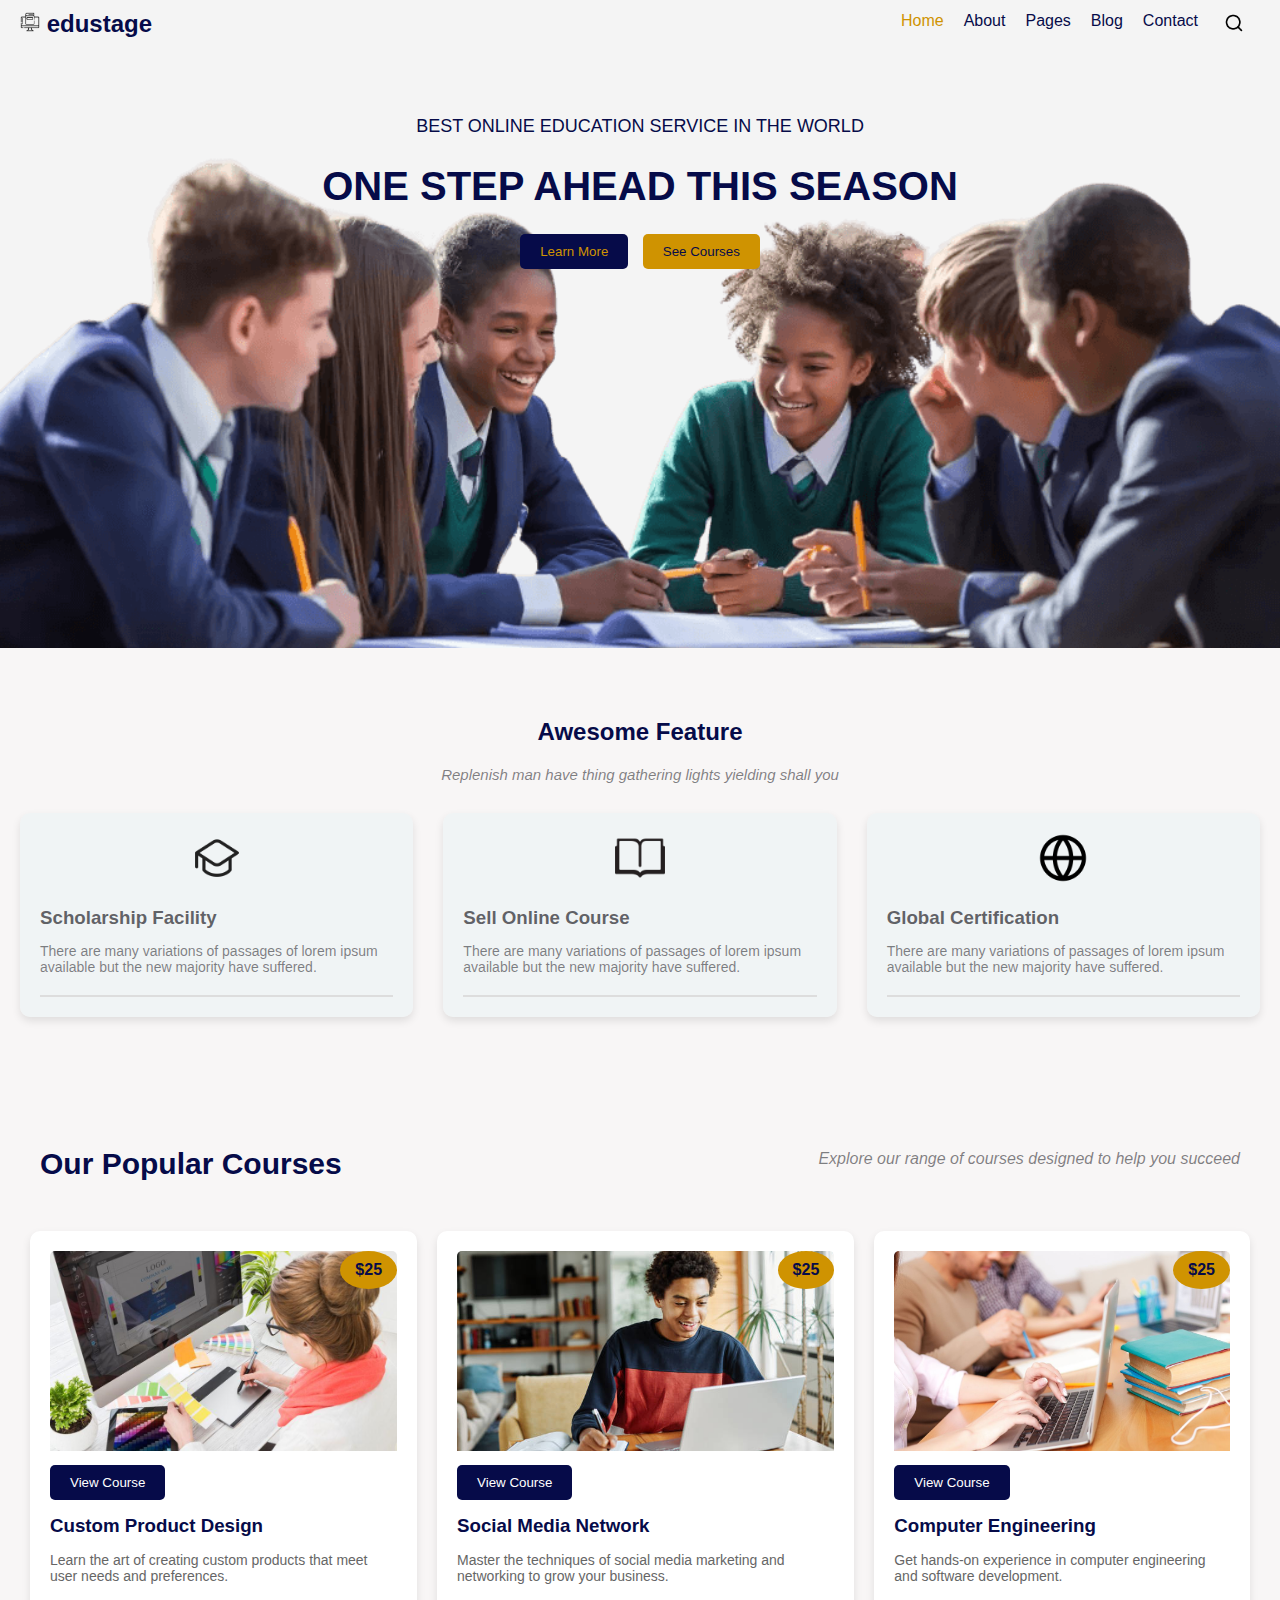
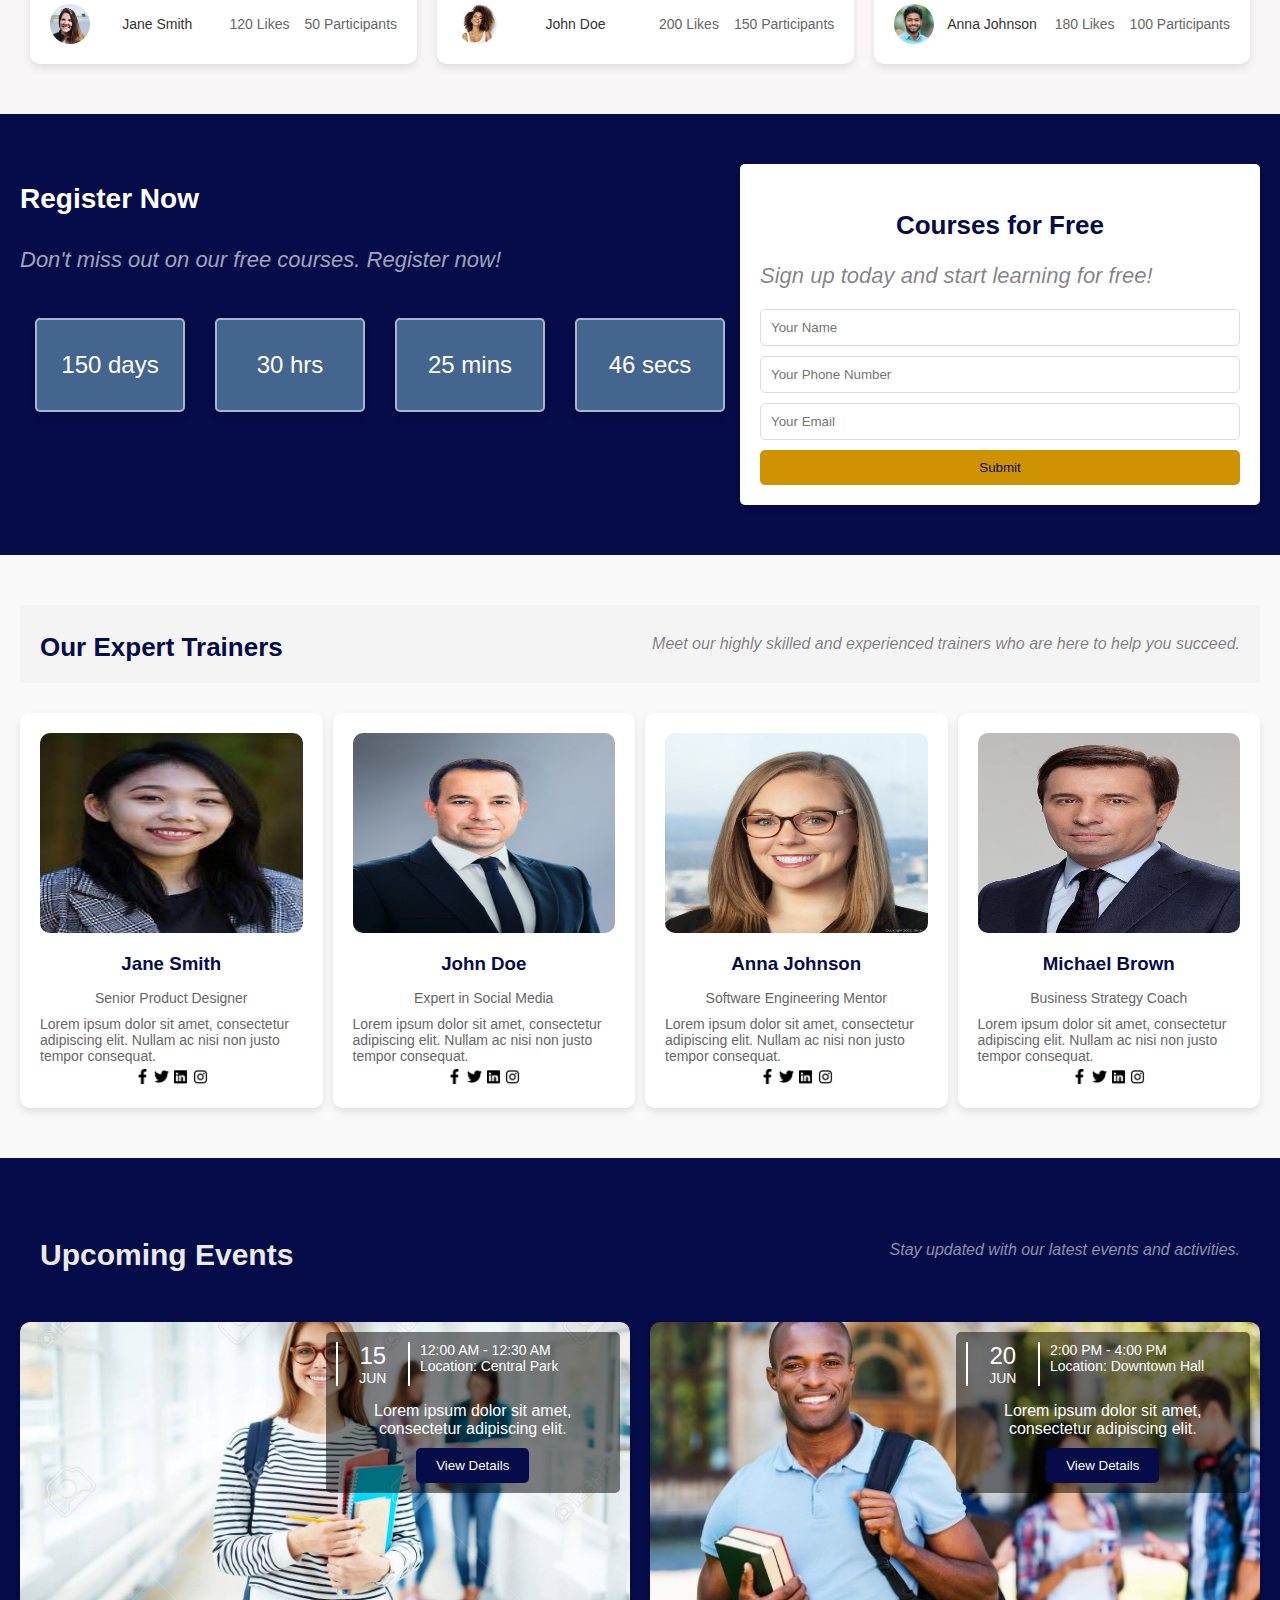
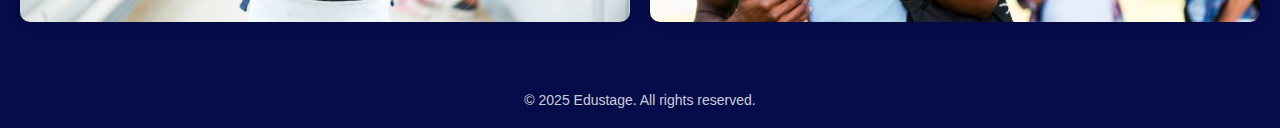
<file: lab4/index4.html>
<!DOCTYPE html>
<html lang="en">
<head>
    <meta charset="UTF-8">
    <meta name="viewport" content="width=device-width, initial-scale=1.0">
    <title>Edustage</title>
    <link rel="stylesheet" href="style4..css">
</head>
<body>
<!-- Header Section -->
<header>
    <div class="logo"><a href="#">
        <img src="icons/study.png" alt="Study Icon" class="icon-study" />
        edustage
    </a></div>
    <nav>
        <ul>
            <li><a href="#"><div class="header-home">Home</div></a></li>
            <li><a href="#">About</a></li>
            <li><a href="#">Pages</a></li>
            <li><a href="#">Blog</a></li>
            <li><a href="#">Contact</a></li>
            <li><button class="button-search"><img src="icons/search.png" alt="Search Icon" class="icon-search" /></button></li>
        </ul>
    </nav>
</header>

<!-- Banner Section -->
<section class="banner">
    <p>BEST ONLINE EDUCATION SERVICE IN THE WORLD</p>
    <h1>ONE STEP AHEAD THIS SEASON</h1>
    <div class="banner-buttons">
        <button class="banner-button-learn-more">Learn More</button>
        <button class="banner-button-see-courses">See Courses</button>
    </div>
</section>

<!-- Awesome Feature Section -->
<section class="features">
    <div class="features-section-header">
        <h2>Awesome Feature</h2>
        <p>Replenish man have thing gathering lights yielding shall you</p>
    </div>
    <div class="feature-container">
        <div class="feature-card">
            <div class="icon-placeholder">
                <img src="icons/scholar.png" alt="Scholar Icon" />
            </div>
            <h3>Scholarship Facility</h3>
            <p>There are many variations of passages of lorem ipsum available but the new majority have suffered.</p>
            <div class="card-line"></div>
        </div>
        <div class="feature-card">
            <div class="icon-placeholder">
                <img src="icons/courses.png" alt="Courses Icon" />
            </div>
            <h3>Sell Online Course</h3>
            <p>There are many variations of passages of lorem ipsum available but the new majority have suffered.</p>
            <div class="card-line"></div>
        </div>
        <div class="feature-card">
            <div class="icon-placeholder">
                <img src="icons/world.png" alt="World Icon" />
            </div>
            <h3>Global Certification</h3>
            <p>There are many variations of passages of lorem ipsum available but the new majority have suffered.</p>
            <div class="card-line"></div>
        </div>
    </div>
</section>

<!-- Our Popular Courses Section -->
<section class="courses">
    <header class="courses-header">
        <h1>Our Popular Courses</h1>
        <p>Explore our range of courses designed to help you succeed</p>
    </header>
    <div class="course-container">
        <div class="course-card">
            <img src="images/design.jpg" alt="Custom Product Design">
            <div class="price-circle">$25</div>
            <button>View Course</button>
            <h3>Custom Product Design</h3>
            <p>Learn the art of creating custom products that meet user needs and preferences.</p>
            <div class="mentor-info">
                <img src="images/mentor1.jpg" alt="Mentor Photo">
                <span>Jane Smith</span>
                <div class="course-stats">
                    <span><i class="fa fa-thumbs-up"></i> 120 Likes</span>
                    <span><i class="fa fa-users"></i> 50 Participants</span>
                </div>
            </div>
        </div>
        <div class="course-card">
            <img src="images/network.jpg" alt="Social Media Network">
            <div class="price-circle">$25</div>
            <button>View Course</button>
            <h3>Social Media Network</h3>
            <p>Master the techniques of social media marketing and networking to grow your business.</p>
            <div class="mentor-info">
                <img src="images/mentor2.jpg" alt="Mentor Photo">
                <span>John Doe</span>
                <div class="course-stats">
                    <span><i class="fa fa-thumbs-up"></i> 200 Likes</span>
                    <span><i class="fa fa-users"></i> 150 Participants</span>
                    </div>
            </div>
        </div>
        <div class="course-card">
            <img src="images/engeneer.jpg" alt="Computer Engineering">
            <div class="price-circle">$25</div>
            <button>View Course</button>
            <h3>Computer Engineering</h3>
            <p>Get hands-on experience in computer engineering and software development.</p>
            <div class="mentor-info">
                <img src="images/mentor3.jpg" alt="Mentor Photo">
                <span>Anna Johnson</span>
                <div class="course-stats">
                    <span><i class="fa fa-thumbs-up"></i> 180 Likes</span>
                    <span><i class="fa fa-users"></i> 100 Participants</span>
                </div>
            </div>
        </div>
    </div>
</section>

<!-- Register Now Section -->
<section class="register">
    <div class="register-content">
        <div class="timer">
            <h1>Register Now</h1>
            <p>Don't miss out on our free courses. Register now!</p>
            <div class="timer-cards">
                <div class="time-card">
                    <div class="time-value">150 days</div>
                </div>
                <div class="time-card">
                    <div class="time-value">30 hrs</div>
                </div>
                <div class="time-card">
                    <div class="time-value">25 mins</div>
                </div>
                <div class="time-card">
                    <div class="time-value">46 secs</div>
                </div>
            </div>
        </div>
        <div class="register-form">
            <h3>Courses for Free</h3>
            <p>Sign up today and start learning for free!</p>
            <form>
                <input type="text" placeholder="Your Name">
                <input type="tel" placeholder="Your Phone Number">
                <input type="email" placeholder="Your Email">
                <button type="submit">Submit</button>
            </form>
        </div>
    </div>
</section>

<!-- Our Expert Trainers Section -->
<section class="trainers">
    <header class="trainers-header">
        <h1>Our Expert Trainers</h1>
        <p>Meet our highly skilled and experienced trainers who are here to help you succeed.</p>
    </header>
    <div class="trainers-container">
        <div class="trainer-card">
            <img src="images/trainer1.jpeg" alt="Trainer Photo">
            <h3>Jane Smith</h3>
            <p>Senior Product Designer</p>
            <p>Lorem ipsum dolor sit amet, consectetur adipiscing elit. Nullam ac nisi non justo tempor consequat.</p>
            <div class="trainer-icons">
                <a href="#" class="icon facebook" title="Facebook"></a>
                <a href="#" class="icon twitter" title="Twitter"></a>
                <a href="#" class="icon linkedin" title="LinkedIn"></a>
                <a href="#" class="icon instagram" title="Instagram"></a>
            </div>
        </div>
        <div class="trainer-card">
            <img src="images/trainer2.jpg" alt="Trainer Photo">
            <h3>John Doe</h3>
            <p>Expert in Social Media</p>
            <p>Lorem ipsum dolor sit amet, consectetur adipiscing elit. Nullam ac nisi non justo tempor consequat.</p>
            <div class="trainer-icons">
                <a href="#" class="icon facebook" title="Facebook"></a>
                <a href="#" class="icon twitter" title="Twitter"></a>
                <a href="#" class="icon linkedin" title="LinkedIn"></a>
                <a href="#" class="icon instagram" title="Instagram"></a>
            </div>
        </div>
        <div class="trainer-card">
            <img src="images/trainer3.jpg" alt="Trainer Photo">
            <h3>Anna Johnson</h3>
            <p>Software Engineering Mentor</p>
            <p>Lorem ipsum dolor sit amet, consectetur adipiscing elit. Nullam ac nisi non justo tempor consequat.</p>
            <div class="trainer-icons">
                <a href="#" class="icon facebook" title="Facebook"></a>
                <a href="#" class="icon twitter" title="Twitter"></a>
                <a href="#" class="icon linkedin" title="LinkedIn"></a>
                <a href="#" class="icon instagram" title="Instagram"></a>
            </div>
        </div>
        <div class="trainer-card">
            <img src="images/trainer4.jpg" alt="Trainer Photo">
            <h3>Michael Brown</h3>
            <p>Business Strategy Coach</p>
            <p>Lorem ipsum dolor sit amet, consectetur adipiscing elit. Nullam ac nisi non justo tempor consequat.</p>
            <div class="trainer-icons">
                <a href="#" class="icon facebook" title="Facebook"></a>
                <a href="#" class="icon twitter" title="Twitter"></a>
                <a href="#" class="icon linkedin" title="LinkedIn"></a>
                <a href="#" class="icon instagram" title="Instagram"></a>
            </div>
        </div>
    </div>
</section>


<!-- Upcoming Events Section -->
<section class="events">
    <header class="events-header">
        <h1>Upcoming Events</h1>
        <p>Stay updated with our latest events and activities.</p>
    </header>
    <div class="events-container">
        <div class="event-card">
            <img src="images/event1.jpg" alt="Event 1 Photo" class="event-background">
            <div class="event-overlay">
                <div class="event-header">
                    <div class="event-date">
                        <span class="event-day">15</span>
                        <span class="event-month">jun</span>
                    </div>
                    <div class="event-details">
                        <p>12:00 AM - 12:30 AM</p>
                        <p>Location: Central Park</p>
                    </div>
                </div>
                <div class="event-description">
                    <p>Lorem ipsum dolor sit amet, consectetur adipiscing elit.</p>
                    <button>View Details</button>
                </div>
            </div>
        </div>
        <div class="event-card">
            <img src="images/event2.jpg" alt="Event 2 Photo" class="event-background">
            <div class="event-overlay">
                <div class="event-header">
                    <div class="event-date">
                        <span class="event-day">20</span>
                        <span class="event-month">jun</span>
                    </div>
                    <div class="event-details">
                        <p>2:00 PM - 4:00 PM</p>
                        <p>Location: Downtown Hall</p>
                    </div>
                </div>
                <div class="event-description">
                    <p>Lorem ipsum dolor sit amet, consectetur adipiscing elit.</p>
                    <button>View Details</button>
                </div>
            </div>
        </div>
    </div>
</section>

<!-- Footer Section -->
<footer class="footer">
    <div class="footer-content">
        <p>&copy; 2025 Edustage. All rights reserved.</p>
    </div>
</footer>
</body>
</html>
</file>
<file: lab4/style4..css>
/* Основні стилі */
body {
    font-family: Arial, sans-serif;
    margin: 0;
    padding: 0;
}

header {
    display: flex;
    justify-content: space-between;
    align-items: center;
    background-color: #f4f4f4;
    padding: 10px 20px;
}

header .logo {
    font-size: 24px;
    font-weight: bold;
}

header .logo a {
    color: #060b49;
    text-decoration: none;
}

.icon-study {
    width: 20px;
    height: 20px;
    display: inline-block;
}

header nav ul {
    list-style: none;
    display: flex;
    margin: 0;
    padding: 0;
}

header nav ul li {
    margin: 0 10px;
}

header nav ul li a {
    color: #060b49;
    text-decoration: none;
}

.header-home {
    color: #cf9301;
}

.button-search {
    border: none;
    background-color: #f4f4f4;
    cursor: pointer;
}

.icon-search {
    width: 20px;
    height: 20px;
    display: inline-block;
}

.banner {
    text-align: center;
    padding: 50px 20px;
    background-color: #f4f4f4;
    color: #060b49;
    background-image: url('images/students.png');
    background-size: cover;
    background-position: center;
    height: 500px;
}

.banner p {
    font-size: 18px;
    margin-bottom: 10px;
}

.banner h1 {
    font-size: 40px;
    margin-bottom: 20px;
}

.banner-buttons button {
    padding: 10px 20px;
    margin: 5px;
    border: none;
    cursor: pointer;
    border-radius: 5px;
}

.banner-button-learn-more {
    background-color: #060b49;
    color: #cf9301;
}

.banner-button-learn-more:hover {
    background-color: #040833;
}

.banner-button-see-courses {
    background-color: #cf9301;
    color:  #060b49;
}

.banner-button-see-courses:hover {
    background-color: #af7d03;
}

.features {
    padding: 50px 20px;
    background-color: #f8f6f6;
    text-align: center;
}

.features-section-header {
    margin-bottom: 30px;
}

.features-section-header h2 {
    color: #060b49;
}

.features-section-header p {
    color: rgba(31, 33, 39, 0.56);
    font-style: italic;
    font-size: 15px;
}

.feature-container {
    display: flex;
    gap: 30px;
    justify-content: center;
}

.feature-card {
    width: 30%;
    text-align: left;
    background-color: rgba(236, 242, 244, 0.61);
    padding: 20px;
    border-radius: 10px;
    box-shadow: 0 4px 8px rgba(0,0,0,0.1);
}

.feature-card .icon-placeholder {
    text-align: center;
    margin-bottom: 20px;
}

.feature-card .icon-placeholder img {
    height: 50px;
    width: 50px;
}

.feature-card h3 {
    color: #333;
    margin-bottom: 10px;
    color: rgba(31, 33, 39, 0.7);
}

.feature-card p {
    color: #666;
    margin-bottom: 20px;
    font-size: 14px;
    color: rgba(31, 33, 39, 0.56);
}

.feature-card .card-line {
    height: 2px;
    background-color: #ddd;
    margin-top: 10px;
}

/* Адаптивний дизайн */
@media (max-width: 768px) {
    .features {
        flex-direction: column;
        align-items: center;
    }

    .feature {
        width: 80%;
        margin-bottom: 20px;
    }

    header nav ul {
        flex-direction: column;
        align-items: center;
    }

    header nav ul li {
        margin-bottom: 10px;
    }
}

.courses {
    padding: 50px 20px;
    background-color: #f8f6f6;
}

.courses-header {
    background-color: #f8f6f6;
    margin-bottom: 30px;
}

.courses-header h1 {
    color: #060b49;
    margin-bottom: 10px;
    font-size: 30px;
}

.courses-header p {
    color: rgba(31, 33, 39, 0.56);
    font-style: italic;
}

.course-container {
    display: flex;
    justify-content: space-around;
}

.course-card {
    position: relative;
    background-color: #fff;
    border-radius: 10px;
    box-shadow: 0 4px 8px rgba(0,0,0,0.1);
    padding: 20px;
    margin: 0 10px;
    text-align: left;
}

.course-card img {
    text-align: center;
    width: 100%;
    height: 200px;
    border-top-left-radius: 5px;
    border-top-right-radius: 5px;
    object-fit: cover;
    object-position: center;
}


.price-circle {
    position: absolute;
    top: 20px;
    right: 20px;
    background-color: #cf9301;
    color: #060b49;
    border-radius: 50%;
    padding: 10px 15px;
    font-size: 16px;
    font-weight: bold;
}

.course-card button {
    margin-top: 10px;
    padding: 10px 20px;
    background-color: #060b49;
    color: #fff;
    border: none;
    border-radius: 5px;
    cursor: pointer;
}

.course-card button:hover {
    background-color: #050832;
}

.course-card h3 {
    color: #060b49;
    margin: 15px 0;
}

.course-card p {
    color: #666;
    margin-bottom: 20px;
    font-size: 14px;
}

.mentor-info {
    display: flex;
    align-items: center;
    justify-content: space-between;
}

.mentor-info img {
    width: 40px;
    height: 40px;
    border-radius: 50%;
    margin-right: 10px;
}

.mentor-info span {
    font-size: 14px;
    color: #333;
}

.course-stats {
    display: flex;
    align-items: center;
}

.course-stats span {
    display: flex;
    align-items: center;
    margin-left: 10px;
    font-size: 14px;
    color: #666;
}

.course-stats i {
    margin-right: 5px;
}

/* Адаптивний дизайн */
@media (max-width: 768px) {
    .course-card {
        margin-bottom: 20px;
    }

    .mentor-info {
        flex-direction: column;
        align-items: flex-start;
    }

    .course-stats {
        margin-top: 10px;
    }
}


.register {
    padding: 50px 20px;
    background-color: #060b49;
    text-align: left;
}

.register h1 {
    color: #fff;
    margin-bottom: 10px;
    font-size: 28px;
}

.register p {
    color: rgba(255, 255, 255, 0.63);
    font-style: italic;
    font-size: 22px;
    margin-bottom: 30px;
}

.register-content {
    display: flex;
    justify-content: space-between;
    align-items: flex-start;
}

.timer {
    flex: 3;
    display: flex;
    flex-direction: column;
}

.timer-cards {
    display: flex;
    justify-content: space-between;
    align-items: center;
}

.time-card {
    background-color: #44668e;
    color: #fff;
    border: 2px solid rgba(255, 255, 255, 0.53);
    border-radius: 5px;
    box-shadow: 0 4px 8px rgba(0,0,0,0.1);
    padding: 15px;
    margin: 15px;
    display: flex;
    justify-content: center;
    align-items: center;
    flex-grow: 1;
    min-width: 80px;
    min-height: 60px;
    max-width: 180px;
    height: auto;
    flex-basis: calc(25% - 20px);
}

.time-value {
    font-size: 24px;
    color: #fff;
}

.register-form {
    flex: 2;
    text-align: left;
    background-color: #fff;
    padding: 20px;
    border-radius: 5px;
    box-shadow: 0 4px 8px rgba(0,0,0,0.1);
}

.register-form h3 {
    color: #060b49;
    margin-bottom: 10px;
    text-align: center;
    font-size: 26px;
}

.register-form p {
    color: rgba(31, 33, 39, 0.56);
    font-style: italic;
    margin-bottom: 20px;
}

.register-form form {
    display: flex;
    flex-direction: column;
}

.register-form input {
    padding: 10px;
    margin-bottom: 10px;
    border: 1px solid #ddd;
    border-radius: 5px;
}

.register-form button {
    padding: 10px;
    background-color: #cf9301;
    color: #060b49;
    border: none;
    border-radius: 5px;
    cursor: pointer;
}

.register-form button:hover {
    background-color: #050a39;
}

/* Адаптивний дизайн */
@media (max-width: 768px) {
    .register-content {
        flex-direction: column;
        align-items: center;
    }

    .timer-cards {
        flex-wrap: wrap;
        justify-content: center;
    }

    .time-card {
        width: 45%;
        margin: 10px 0;
    }

    .register-form {
        width: 100%;
        padding-left: 0;
        order: 1;
    }
}

.trainers {
    padding: 50px 20px;
    background-color: #f9f9f9;
    text-align: center;
}

.trainers-header {
    margin-bottom: 30px;
}

.trainers-header h1 {
    color: #060b49;
    margin-bottom: 10px;
    font-size: 26px;
}

.trainers-header p {
    color: rgba(31, 33, 39, 0.56);
    font-style: italic;
}

.trainers-container {
    display: flex;
    justify-content: space-between;
    gap: 10px;
}

.trainer-card {
    background-color: #fff;
    border-radius: 10px;
    box-shadow: 0 4px 8px rgba(0,0,0,0.1);
    padding: 20px;
    text-align: left;
    flex-basis: calc(25% - 10px); /* Змінюється у залежності від ширини сторінки */
    display: flex;
    flex-direction: column;
    align-items: center;
}

.trainer-card img {
    width: 100%;
    height: 200px;
    border-radius: 10px;
    margin-bottom: 10px;
}

.trainer-card h3 {
    color: #060b49;
    margin: 10px 0;
}

.trainer-card p {
    color: #666;
    margin: 5px 0;
    font-size: 14px;
}

.trainer-icons .icon {
    width: 15px;
    height: 15px;
    display: inline-block;
    background-size: contain;
    background-repeat: no-repeat;
}

.trainer-icons .facebook {
    background-image: url('icons/facebook.png');
}

.trainer-icons .linkedin {
    background-image: url('icons/linkedin.png');
}

.trainer-icons .twitter {
    background-image: url('icons/twitter.png');
}

.trainer-icons .instagram {
    background-image: url('icons/instagram.png');
}

/* Адаптивний дизайн */
@media (max-width: 768px) {
    .trainers-container {
        flex-direction: column;
        align-items: center;
    }

    .trainer-card {
        width: 100%;
        margin-bottom: 20px;
    }
}

.events {
    padding: 50px 20px;
    background-color: #060b49;
    text-align: center;
}

.events-header {
    margin-bottom: 30px;
    background-color: #060b49;
}

.events-header h1 {
    color: #eaeaea;
    margin-bottom: 10px;
    font-size: 30px;
}

.events-header p {
    color: rgba(234, 234, 234, 0.6);
    font-style: italic;
}

.events-container {
    display: flex;
    justify-content: space-between;
    gap: 10px;
    flex-wrap: wrap;
}

.event-card {
    position: relative;
    flex-basis: calc(50% - 10px);
    height: 300px;
    display: flex;
    align-items: center;
    justify-content: center;
    overflow: hidden;
    border-radius: 10px;
    box-shadow: 0 4px 8px rgba(0,0,0,0.1);
}

.event-background {
    width: 100%;
    height: 100%;
    object-fit: cover;
}

.event-overlay {
    position: absolute;
    top: 10px;
    right: 10px;
    width: 45%;
    height: auto;
    background-color: rgba(0, 0, 0, 0.5);
    color: white;
    padding: 10px;
    border-radius: 5px;
    display: flex;
    flex-direction: column;
    align-items: flex-start;
}

.event-header {
    display: flex;
    width: 100%;
    border-left: 2px solid white;
    padding-left: 10px;
}

.event-date {
    flex-basis: 20%;
    text-align: center;
    border-right: 2px solid white;
    padding-right: 10px;
}

.event-day {
    font-size: 24px;
    display: block;
}

.event-month {
    font-size: 14px;
    text-transform: uppercase;
    display: block;
}

.icon-clock .icon-location {
    width: 15px;
    height: 15px;
}

.event-details {
    flex-basis: 80%;
    padding-left: 10px;
    font-size: 14px;
    text-align: left;
}

.event-details p {
    margin: 0;
}

.event-description p {
    color: white;
    margin-bottom: 10px;
}

.event-description button {
    padding: 10px 20px;
    background-color: #060b49;
    color: white;
    border: none;
    border-radius: 5px;
    cursor: pointer;
}

.event-description button:hover {
    background-color: #03062e;
}

/* Адаптивний дизайн */
@media (max-width: 768px) {
    .events-container {
        flex-direction: column;
        align-items: center;
    }

    .event-card {
        width: 100%;
        margin-bottom: 20px;
    }

    .event-overlay {
        width: calc(100% - 20px);
        top: 10px;
        right: 10px;
    }

    .event-details {
        padding-left: 5px;
    }
}

.footer {
    background-color: #060b49;
    color: white;
    padding: 20px 0;
    text-align: center;
}

.footer-content {
    max-width: 1200px;
    margin: 0 auto;
    display: flex;
    justify-content: center;
    align-items: center;
    flex-direction: column;
}

.footer-content p {
    margin: 0;
    font-size: 14px;
    color: rgba(255, 255, 255, 0.8);
}

.footer-content p:hover {
    color: rgba(255, 255, 255, 1);
}

.footer-content a {
    color: #ffa500;
    text-decoration: none;
    margin-top: 10px;
}

.footer-content a:hover {
    text-decoration: underline;
}
</file>
